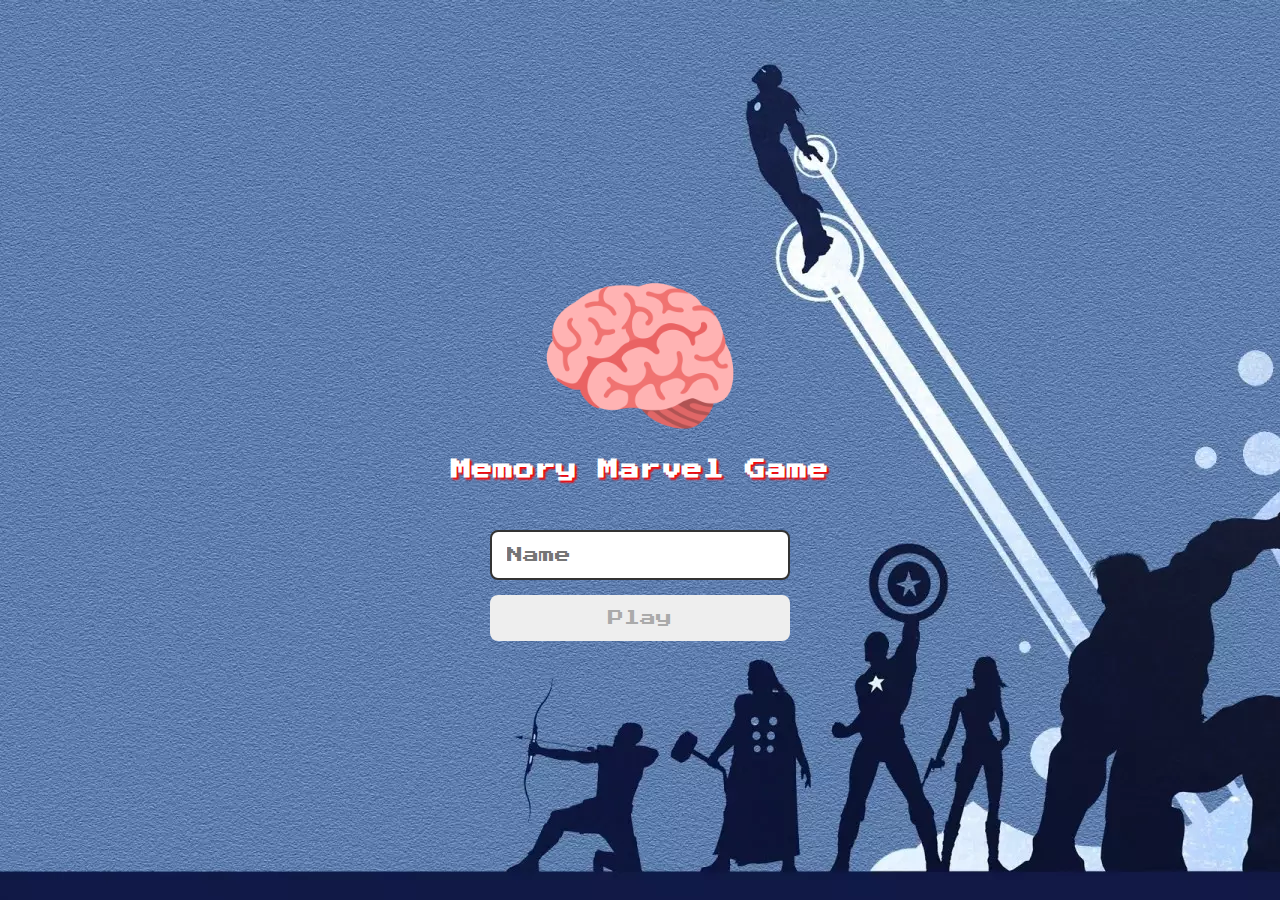
<file: index.html>
<!DOCTYPE html>
<html lang="en">
<head>
  <meta charset="UTF-8">
  <meta name="viewport" content="width=device-width, initial-scale=1.0">
  <link rel="shortcut icon" href="../images/brain.png" type="image/x-icon">
  
  <link rel="stylesheet" href="./css/reset.css">
  <link rel="stylesheet" href="./css/login.css">

  <script defer src="./js/login.js"></script>

  <title>Memory Game | Login</title>
</head>
<body>
  
  <form class="login-form">

    <div class="login__header">
      <img src="./images/brain.png" alt="brain icon">
      <h1>Memory Marvel Game</h1>
    </div>

    <input type="text" placeholder="Name" class="login__input">
    <button type="submit" class="login__button" disabled>Play</button>

  </form>

</body>
</html>
</file>
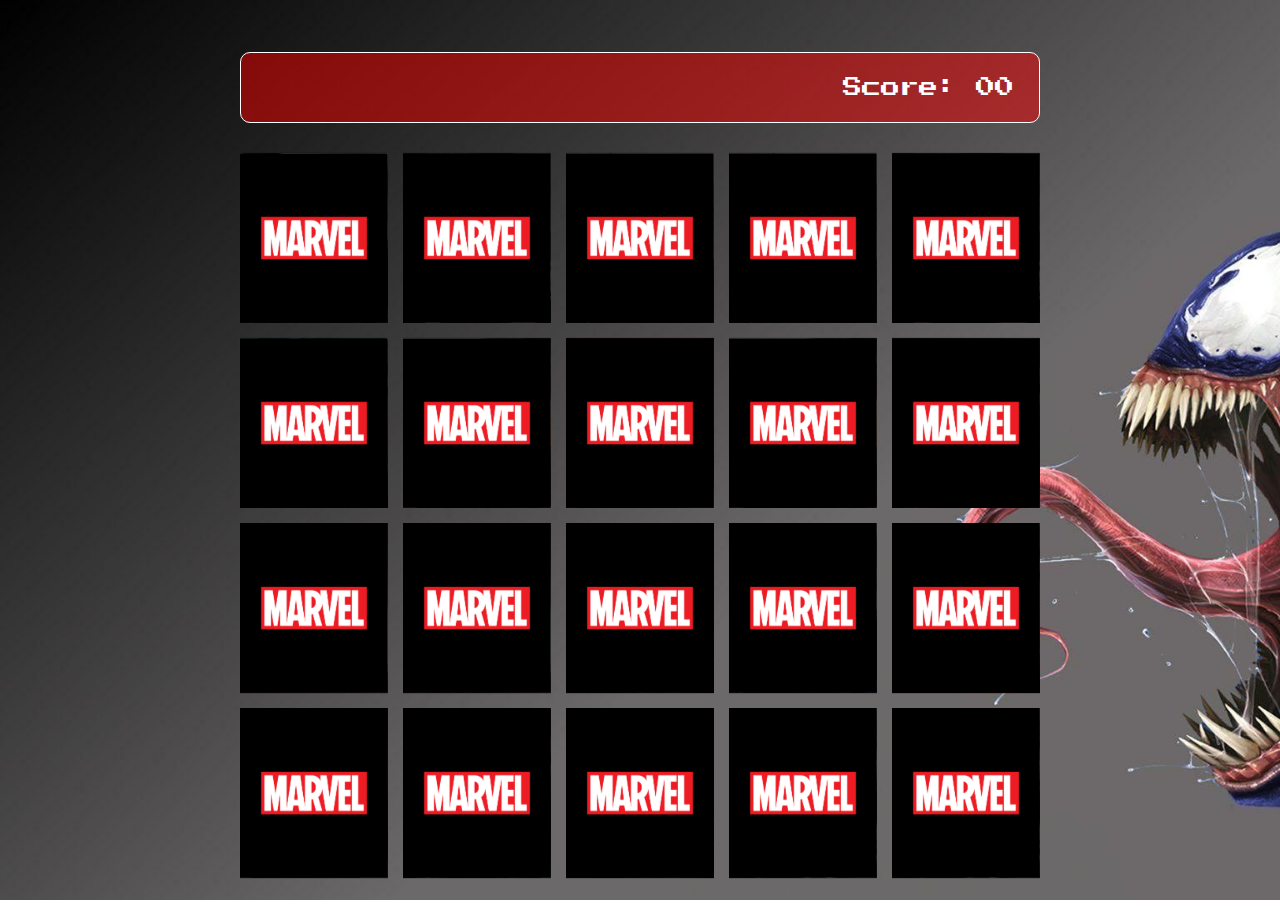
<file: pages/game.html>
<!DOCTYPE html>
<html lang="en">
<head>
  <meta charset="UTF-8">
  <meta name="viewport" content="width=device-width, initial-scale=1.0">
  <link rel="shortcut icon" href="../images/brain.png" type="image/x-icon">

  <link rel="stylesheet" href="../css/reset.css">
  <link rel="stylesheet" href="../css/game.css">

  <script defer src="../js/game.js"></script>

  <title>Memory Marvel Game</title>
</head>
<body>

  <main>
    <header>
      <span class="player"></span>
      <span>Score: <span class="timer">00</span></span>
    </header>
  
    <div class="grid"></div>
  </main>

  <iframe hidden width="100%" height="300" scrolling="no" frameborder="no" allow="autoplay" src="https://w.soundcloud.com/player/?url=https%3A//api.soundcloud.com/tracks/1112286130&color=%23ff5500&auto_play=true&hide_related=false&show_comments=true&show_user=true&show_reposts=false&show_teaser=true&visual=true"></iframe><div hidden style="font-size: 10px; color: #cccccc;line-break: anywhere;word-break: normal;overflow: hidden;white-space: nowrap;text-overflow: ellipsis; font-family: Interstate,Lucida Grande,Lucida Sans Unicode,Lucida Sans,Garuda,Verdana,Tahoma,sans-serif;font-weight: 100;"><a href="https://soundcloud.com/galactic-skull" title="Cleanest Trailer Music" target="_blank" style="color: #cccccc; text-decoration: none;">Cleanest Trailer Music</a> · <a href="https://soundcloud.com/galactic-skull/marvel-studios-intro-sequence" title="Marvel Studios - Intro Sequence Theme" target="_blank" style="color: #cccccc; text-decoration: none;">Marvel Studios - Intro Sequence Theme</a></div>

</body>
</html>
</file>
<file: css/login.css>
body {
  background-image: url('../images/bg-marvel.webp');
  background-size: cover;
  background-position: center center;
  background-attachment: fixed;
}

.login-form {
  align-items: center;
  display: flex;
  flex-direction: column;
  height: 100vh;
  justify-content: center;
}

.login__header {
  align-items: center;
  display: flex;
  flex-direction: column;
  justify-content: center;
  margin-bottom: 50px;
}

.login__header img {
  width: 200px;
}

.login__header h1 {
  color: white;
  text-shadow: 2px 2px 2px red;
  font-size: 1.3em;
}

.login__input {
  border: 2px solid #333;
  border-radius: 8px;
  color: #333;
  font-size: 1em;
  margin-bottom: 15px;
  max-width: 300px;
  outline: none;
  padding: 15px;
  width: 100%;
}

.login__button {
  background-color: #ee665c;
  border-radius: 8px;
  color: #fff;
  cursor: pointer;
  font-size: 1em;
  max-width: 300px;
  padding: 15px;
  width: 100%;
}

.login__button:disabled {
  background-color: #eee;
  color: #aaa;
  cursor: auto;
}
</file>
<file: css/game.css>
body {
  background-image: url('../images/marvel.jpg');
  background-size: cover;
  background-attachment: fixed;
}

main {
  display: flex;
  flex-direction: column;
  width: 100%;
  min-height: 100vh;
  align-items: center;
  justify-content: center;
  margin-bottom: 20px;
}

header {
  display: flex;
  align-items: center;
  justify-content: space-between;
  background-color: rgba(255, 0, 0, 0.479);
  color: white;
  border: 1px solid white;
  font-size: 1.2em;
  width: 100%;
  max-width: 800px;
  padding: 25px;
  margin: 30px 0;
  border-radius: 10px;
}

.grid {
  display: grid;
  grid-template-columns: repeat(5, 1fr);
  gap: 15px;
  width: 100%;
  max-width: 800px;
  margin: 0 auto;
}

.card {
  aspect-ratio: 1/1.15;
  width: 100%;
  height: 100%;
  position: relative;
  transition: all 400ms ease;
  transform-style: preserve-3d;
  background-color: #ccc;
  cursor: pointer;
}

.face {
  width: 100%;
  height: 100%;
  position: absolute;
  background-size: cover;
  background-position: center;
  transition: all 1s ease;
}

.front {
  transform: rotateY(180deg);
}

.back {
  background-image: url('../images/card.png');
  backface-visibility: hidden;
}

.reveal-card {
  transform: rotateY(180deg);
}

.disabled-card {
  filter: saturate(0);
}
</file>
